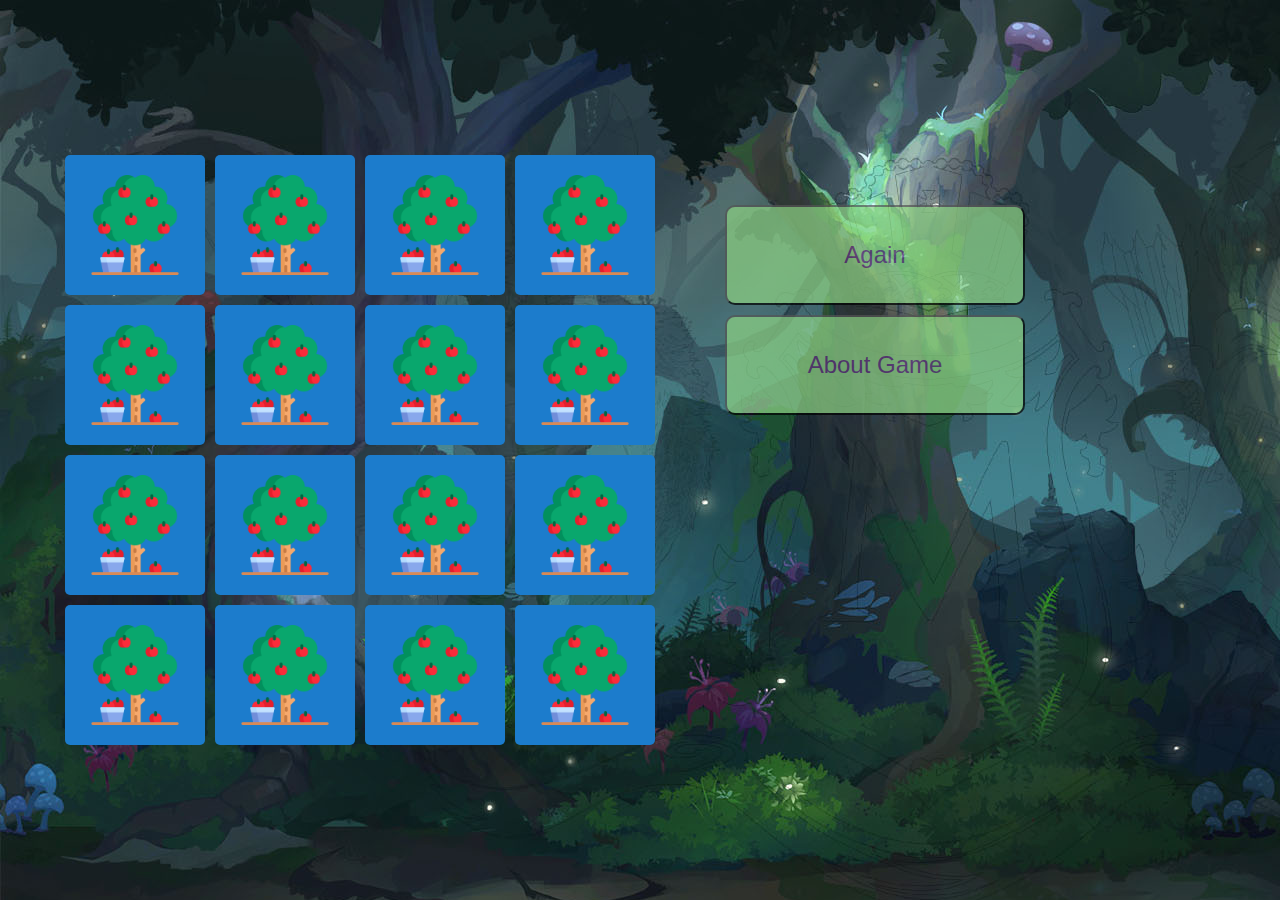
<file: index.html>
<!DOCTYPE html>
<html lang="en">
<head>
  <meta charset="UTF-8">
  <meta name="viewport" content="width=device-width, initial-scale=1.0">
  <title>Card-game</title>
  <link rel="stylesheet" type="text/css" href="style.css">
</head>
<body>
  <section class="memory-game">
    <div class="memory-card" data-framework="apple">
      <img class="front-face" src="img/apple.png" alt="Apple" />
      <img class="back-face" src="img/fruit-tree.png" alt="Fruit-tree" />
    </div>
    <div class="memory-card" data-framework="apple">
      <img class="front-face" src="img/apple.png" alt="Apple" />
      <img class="back-face" src="img/fruit-tree.png" alt="Fruit-tree" />
    </div>

    <div class="memory-card" data-framework="bananas">
      <img class="front-face" src="img/bananas.png" alt="Bananas" />
      <img class="back-face" src="img/fruit-tree.png" alt="Fruit-tree" />
    </div>
    <div class="memory-card" data-framework="bananas">
      <img class="front-face" src="img/bananas.png" alt="Bananas" />
      <img class="back-face" src="img/fruit-tree.png" alt="Fruit-tree" />
    </div>

    <div class="memory-card" data-framework="durian">
      <img class="front-face" src="img/durian.png" alt="Durian" />
      <img class="back-face" src="img/fruit-tree.png" alt="Fruit-tree" />
    </div>
    <div class="memory-card" data-framework="durian">
      <img class="front-face" src="img/durian.png" alt="Durian" />
      <img class="back-face" src="img/fruit-tree.png" alt="Fruit-tree" />
    </div>

    <div class="memory-card" data-framework="fruit">
      <img class="front-face" src="img/fruit.png" alt="Fruit" />
      <img class="back-face" src="img/fruit-tree.png" alt="Fruit-tree" />
    </div>
    <div class="memory-card" data-framework="fruit">
      <img class="front-face" src="img/fruit.png" alt="Fruit" />
      <img class="back-face" src="img/fruit-tree.png" alt="Fruit-tree" />
    </div>

    <div class="memory-card" data-framework="grapes">
      <img class="front-face" src="img/grapes.png" alt="Grapes" />
      <img class="back-face" src="img/fruit-tree.png" alt="Fruit-tree" />
    </div>
    <div class="memory-card" data-framework="grapes">
      <img class="front-face" src="img/grapes.png" alt="Grapes" />
      <img class="back-face" src="img/fruit-tree.png" alt="Fruit-tree" />
    </div>

    <div class="memory-card" data-framework="kiwi">
      <img class="front-face" src="img/kiwi.png" alt="Kiwi" />
      <img class="back-face" src="img/fruit-tree.png" alt="Fruit-tree" />
    </div>
    <div class="memory-card" data-framework="kiwi">
      <img class="front-face" src="img/kiwi.png" alt="Kiwi" />
      <img class="back-face" src="img/fruit-tree.png" alt="Fruit-tree" />
    </div>

    <div class="memory-card" data-framework="lemon">
      <img class="front-face" src="img/lemon.png" alt="Lemon" />
      <img class="back-face" src="img/fruit-tree.png" alt="Fruit-tree" />
    </div>
    <div class="memory-card" data-framework="lemon">
      <img class="front-face" src="img/lemon.png" alt="Lemon" />
      <img class="back-face" src="img/fruit-tree.png" alt="Fruit-tree" />
    </div>

    <div class="memory-card" data-framework="strawberry">
      <img class="front-face" src="img/strawberry.png" alt="Strawberry" />
      <img class="back-face" src="img/fruit-tree.png" alt="Fruit-tree" />
    </div>
    <div class="memory-card" data-framework="strawberry">
      <img class="front-face" src="img/strawberry.png" alt="Strawberry" />
      <img class="back-face" src="img/fruit-tree.png" alt="Fruit-tree" />
    </div>
  </section>

  <div class="buttons" style="margin:200px 250px 0 0;display: flex;flex-direction:column;">
    <a href="index.html"><button class="button">Again</button></a>
    <a href="about/main.html"><button class="button">About Game</button></a>
  </div>

  <script src="script.js"></script>
</body>
</html>
</file>
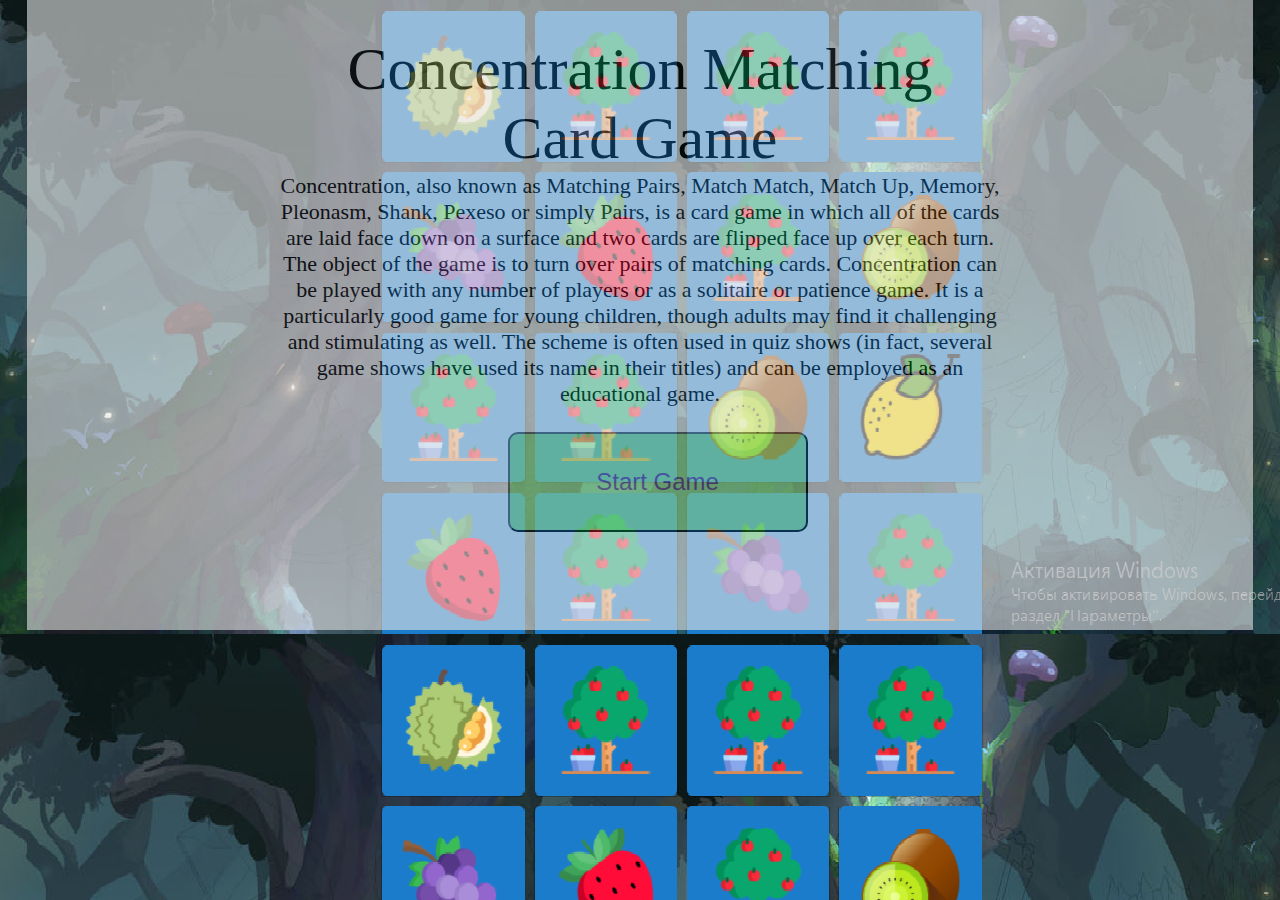
<file: about/main.html>
<!DOCTYPE html>
<html lang="en">
<head>
	<meta charset="UTF-8">
	<meta name="viewport" content="width=device-width, initial-scale=1.0">
	<title>aboutGame</title>
	<link rel="stylesheet" type="text/css" href="mainStyle.css">
</head>
<body>
	<div class="main">
		<div class="submain">
			Concentration Matching <br> Card Game
		</div>
		<div class="submain2">
			Concentration, also known as Matching Pairs, Match Match, Match Up, Memory, Pleonasm, Shank, Pexeso or simply Pairs, is a card game in which all of the cards are laid face down on a surface and two cards are flipped face up over each turn. The object of the game is to turn over pairs of matching cards.

			Concentration can be played with any number of players or as a solitaire or patience game. It is a particularly good game for young children, though adults may find it challenging and stimulating as well. The scheme is often used in quiz shows (in fact, several game shows have used its name in their 	titles) and can be employed as an educational game.
		</div>
		<div style="width:30% ; min-height:50px; margin:auto;">
			<a href="../index.html"><button class="button" style="margin-left:50px;">Start Game</button></a>
		</div>
	</div>
</body>
</html>
</file>
<file: style.css>
* {
  padding: 0;
  margin: 0;
  box-sizing: border-box;
}

body {
  height: 100vh;
  display: flex;
  background: url(img/forest.jpg);
}

.memory-game {
  width: 600px;
  height: 600px;
  margin: auto;
  display: flex;
  flex-wrap: wrap;
  perspective: 1000px;
}

.memory-card {
  width: calc(25% - 10px);
  height: calc(25% - 10px);
  margin: 5px;
  position: relative;
  transform: scale(1);
  transform-style: preserve-3d;
  transition: transform .5s;
 
}

.memory-card:active {
  transform: scale(0.97);
  transition: transform .2s;
}

.memory-card.flip {
  transform: rotateY(180deg);
}

.front-face,
.back-face {
  width: 100%;
  height: 100%;
  padding: 20px;
  position: absolute;
  border-radius: 5px;
  background: #1C7CCC;
  backface-visibility: hidden;
}

.front-face {
  transform: rotateY(180deg);
}

.button{
  text-decoration: none;
  width: 300px;
  height: 100px;
  margin:5px;
  background-color: #8ed485;
  border-radius: 10px;
  font-size: 24px;
  color: #613680;
  opacity: 0.7;
  transition-duration: 0.8s;
}

.button:hover{
  top:5px;
  background-color: #403680;
  color:yellow;
}
</file>
<file: about/mainStyle.css>
* {
  padding: 0;
  margin: 0;
}

body {
    background: url(card-game.png); /* Фоновый рисунок  */
   }
.main {
    padding: 5px; 
    background: #e6e6e6; 
    margin: 0 auto; 
    width: 95%; 
    min-height: 620px;
    opacity: 0.6; 
}

.submain{
	width: 100%;
	min-height: 100px;
	font-family: Bradley Hand, cursive;
	text-align: center;
	font-size:60px;
	margin-top: 30px;
}

.submain2{
	width: 60%;
	margin:auto;
	min-height: 100px;
	text-align: center;
	font-family:Comic Sans MS, Comic Sans, cursive;
	font-size: 22px;
	padding-bottom: 20px;
}

.button{
  text-decoration: none;
  width: 300px;
  height: 100px;
  margin:5px;
  background-color: #8ed485;
  border-radius: 10px;
  font-size: 24px;
  color: #613680;
  transition-duration: 0.8s;
}

.button:hover{
  top:5px;
  background-color: #403680;
  color:yellow;
}
</file>
